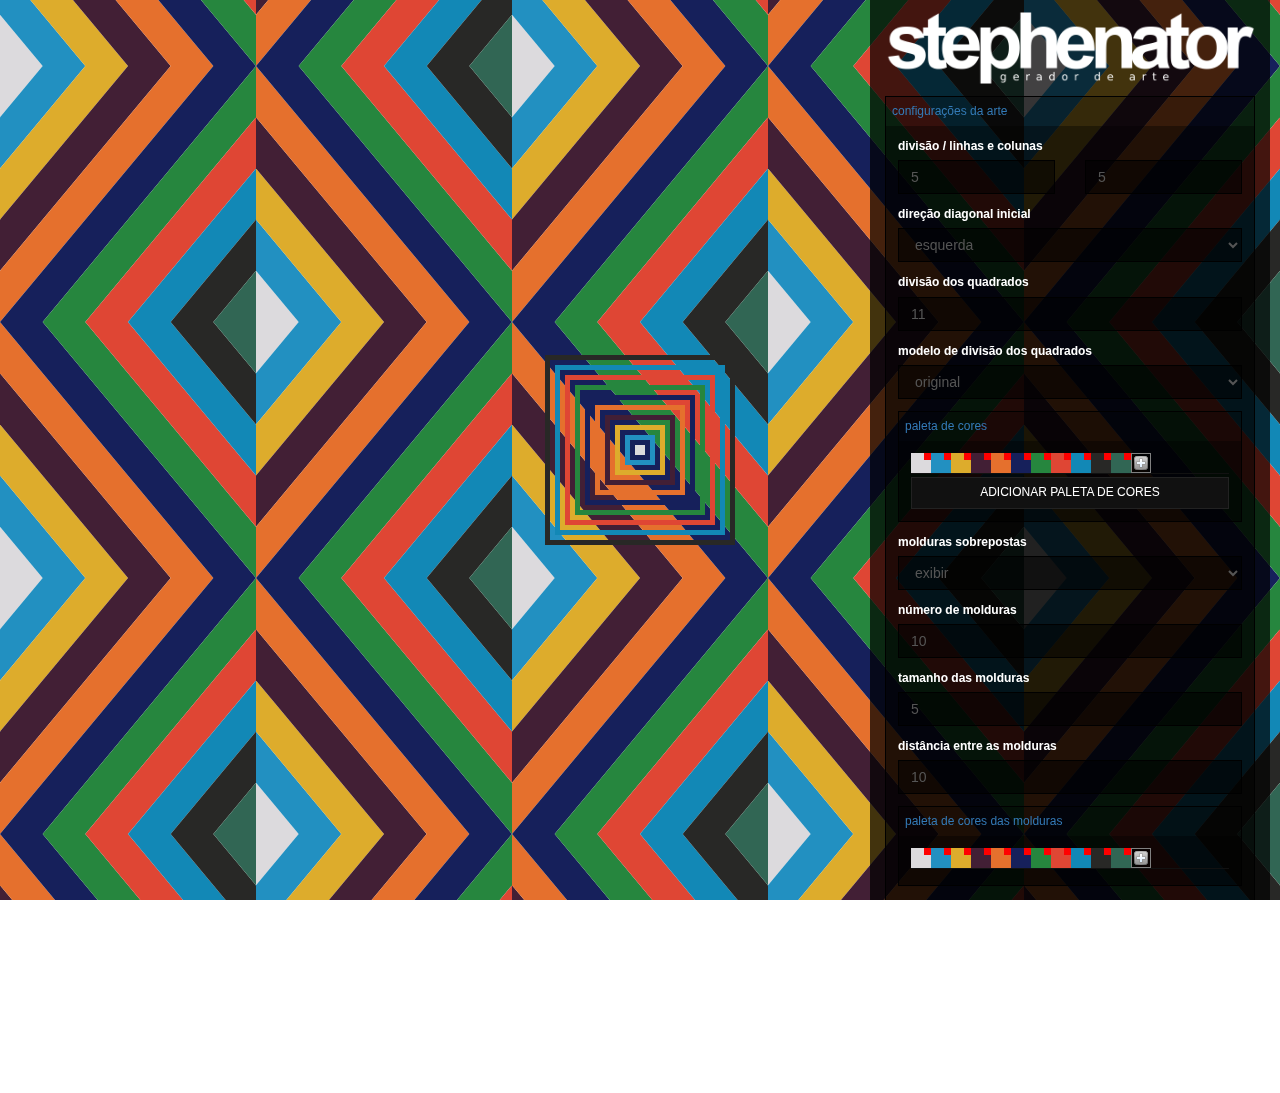
<file: index.html>
<!DOCTYPE html>
<html lang="pt-br">

<head>
    <meta charset="UTF-8">
    <meta name="tag" content="processing, stephen westfall, ufc, javascript, canvas, html5 ">
    <meta name="description" content="Página que gera uma arte inspirada nas obras do pintor norte americano Stephen Westfall. Pela página é possível controlar, por meio de parâmetros observados nas pinturas geométricas,aspectos da arte gerada. As cores sugeridas também são inspiradas nas utilizadas pelo Stephen Westfall, porém é possível também utilizar cores personalizadas. Site do trabalho desenvolvido para a disciplina de Matemática Aplicada à Multimídia, pela Universidade Federal do Ceará (UFC)">
    <title>Stephenator | Gerador de arte criado por Felipe Almeida</title>
    <link rel="stylesheet" href="bower_components/bootstrap/dist/css/bootstrap.min.css">
    <link rel="stylesheet" href="bower_components/perfect-scrollbar/css/perfect-scrollbar.min.css">
    <link rel="stylesheet" href="bower_components/mjolnic-bootstrap-colorpicker/dist/css/bootstrap-colorpicker.min.css">
    <link rel="stylesheet" href="style.css">
</head>

<body>
    <!-- Google Tag Manager -->
    <noscript>
        <iframe src="//www.googletagmanager.com/ns.html?id=GTM-PM89VR" height="0" width="0" style="display:none;visibility:hidden"></iframe>
    </noscript>
    <script>
        (function (w, d, s, l, i) {
            w[l] = w[l] || [];
            w[l].push({
                'gtm.start': new Date().getTime(),
                event: 'gtm.js'
            });
            var f = d.getElementsByTagName(s)[0],
                j = d.createElement(s),
                dl = l != 'dataLayer' ? '&l=' + l : '';
            j.async = true;
            j.src =
                '//www.googletagmanager.com/gtm.js?id=' + i + dl;
            f.parentNode.insertBefore(j, f);
        })(window, document, 'script', 'dataLayer', 'GTM-PM89VR');
    </script>
    <!-- End Google Tag Manager -->
    <section class="content" id="site-content">
        <div class="container-fluid">
            <header>
                <img draggable="true" class="img-responsive" img-re src="assets/logo.png" alt="stephenator - criador de arte">
            </header>
            <div class="panel panel-default">
                <div class="panel-heading">configurações da arte</div>
                <div class="panel-body">
                    <div class="form-group">
                        <label for="painting_rows">divisão / linhas e colunas</label>
                        <div class="row">
                            <div class="col-md-6 col-sm-6 col-xs-6">
                                <input id="painting_rows" class="form-control" type="number" min="1" value="0">
                            </div>
                            <div class="col-md-6 col-sm-6 col-xs-6">
                                <input id="painting_columns" class="form-control" type="number" min="1" value="0">
                            </div>
                        </div>
                    </div>
                    <div class="form-group">
                        <label for="start_direction">direção diagonal inicial</label>
                        <select class="form-control" name="start_direction" id="start_direction">
                            <option value="left">esquerda</option>
                            <option value="right">direita</option>
                        </select>
                    </div>
                    <div class="form-group">
                        <label for="square_division">divisão dos quadrados</label>
                        <input id="square_division" name="square_division" class="form-control" type="number" min="1" value="1">
                    </div>
                    <div class="form-group">
                        <label for="orginal_square_division">modelo de divisão dos quadrados</label>
                        <select class="form-control" name="orginal_square_division" id="orginal_square_division">
                            <option value="1">original</option>
                            <option value="0">ajustado</option>
                        </select>
                    </div>
                    <div class="panel panel-default">
                        <div class="panel-heading">
                            paleta de cores
                        </div>
                        <div class="panel-body">
                            <ul class="palette-group" id="square_palettes">
                            </ul>
                            <button class="btn btn-default btn-block" id="add-set">Adicionar paleta de cores</button>
                        </div>
                    </div>
                    <div class="form-group">
                        <label for="frames_enabled">molduras sobrepostas</label>
                        <select class="form-control" name="frames_enabled" id="frames_enabled">
                            <option value="1">exibir</option>
                            <option value="0">não exibir</option>
                        </select>
                    </div>
                    
                    <div class="form-group">
                        <label for="frames">número de molduras</label>
                        <input id="frames" name="frames" class="form-control" type="number" min="1" value="1">
                    </div>
                    <div class="form-group">
                        <label for="frame_size">tamanho das molduras</label>
                        <input id="frame_size" name="frame_size" class="form-control" type="number" min="1" value="1">
                    </div>
                    <div class="form-group">
                        <label for="frame_distance">distância entre as molduras</label>
                        <input id="frame_distance" name="frame_distance" class="form-control" type="number" min="1" value="1">
                    </div>
                    <div class="panel panel-default">
                        <div class="panel-heading">
                            paleta de cores das molduras
                        </div>
                        <div class="panel-body">
                            <ul class="palette-group" id="frame_palettes"></ul>
                        </div>
                    </div>
                </div>
            </div>
            <article class="content-text">
                <h2>Sobre este site</h2>
                <h3>Objetivo</h3>
                <p>O site foi desenvolvido para a visualização do resultado do desenvolvimento do trabalho para a disciplina de <strong>Matemática Aplicada à Multimídia I</strong> (Universidade Federal do Ceará, semestre II). Selecionando uma série de obras de algum artista, deve ser desenvolvido um recurso que possibilite a reprodução visual da série escolhida. Deve ser analisado os detalhes das obras, seus padrões de formas, cores, ângulos e quaisquer outras características que possam ser usadas como variáveis a serem utilizadas para a reprodução da imagem.</p>
                <h3>Desenvolvimento</h3>
                <p>Inicialmente foi analisado as características e padrões da obra. É possível perceber que ela é composta por uma repetição de quadrados. Estes quadrados possuem um número de divisões com um padrão para todos eles, e para cada divisão é aplicada uma cor, resultando em um quadrado colorido diagonalmente listrado. Cada quadrado é composto por trapézios. Quando o número de divisões de cada quadrado é ímpar, é gerada uma exceção para o elemento central, que acaba virando um hexágono.</p>
                <p>Foi desenvolvido um algoritmo em Processing para o estudo do comportamento desses elementos. O primeiro passo foi a simplificação da obra, desenhando um único quadrado utilizando a função <em>quad</em> do Processing para o desenho dos trapézios. É importante notar que para a regra de divisões ímpares citada no parágrafo cima, foi utilizado o seguinte método: o desenho hexágono central é composto por dois trapézios. A razão disso é que no Processing não existe uma função básica para o desenho de formas com mais de 4 vértices.</p>
                <h3>Recursos</h3>
                <p>Concluído o algoritmo, este foi reproduzido e adaptado para página da web utilizando o recurso canvas do HTML5. Para o site, também foi utilizado a biblioteca css <a href="http://getbootstrap.com/" target="_blank">Bootstrap</a> com os elementos customizados, biblioteca javascript <a href="https://jquery.com/" target="_blank">JQuery</a> para o desenvolvimento dos controles de variáveis, e a biblioteca javascript <a href="https://noraesae.github.io/perfect-scrollbar/" target="_blank">Perfect-Scrollbar</a> para a customização da barra de rolagem da área de conteúdo.</p>
                <h2>Sobre o artista</h2>
                <p>Stephen Westfall é um artita e crítico que se descreve como “Popista, pós-minimalista de pinturas geométricas. <a href="https://pt.wikipedia.org/wiki/Schenectady" target="_blank">Saiba mais sobre Stephen Westfall.</a></p>
                <h2>Sobre o autor do site</h2>
                <p>Sou Felipe Almeida, estudante do curso de graduação Sistemas e Mídias Digitais, na Universidade Federal do Ceará.</p>

            </article>
        </div>
    </section>
    <div class="canvas-container">
        <canvas id="canvas" width="500" height="500"></canvas>
    </div>
    <script src="bower_components/jquery/dist/jquery.min.js"></script>
    <script src="bower_components/perfect-scrollbar/js/perfect-scrollbar.jquery.min.js"></script>
    <script src="bower_components/mjolnic-bootstrap-colorpicker/dist/js/bootstrap-colorpicker.min.js"></script>
    <script src="StephenWestfall.js"></script>
    <script src="script.js"></script>
</body>

</html>
</file>
<file: style.css>
html,
body {
    width: 100vw;
    height: 100vh;
    position: relative;
    margin: 0;
    padding: 0;
    overflow: hidden;
}
a {
    color:#56adf9;
}

#canvas-container {
    width: 100vw;
    height: 100vh;
    position: relative;
    overflow: hidden;
}

#canvas {
    margin: 0;
    padding: 0;
    box-sizing: border-box;
    position: absolute;
    left: 50%;
    top: 50%;
    transform: translate(-50%, -50%);
    border: 3px solid #000;
    display: block;
    z-index: 0;
}

.content {
    z-index: 1;
    position: absolute;
    display: block;
    right: 10px;
    top: 0;
    width: 400px;
    height: 100%;
    overflow: hidden;
    background: rgba(0, 0, 0, 0.7);
    font-size: 12px;
}

header {
    margin: 1em 0;
}

article {
    color: #fff;
}

.panel-default {
    color: white;
    background-color: transparent;
    border: 1px solid black;
    border-radius: 0;
    margin-bottom: 1em;
}

.panel-default .panel-heading {
    background-color: rgb(0, 0, 0, 0.2);
    color: white;
    border: 0;
    border-radius: 0;
    padding: 0.5em;
    color: #337ab7;
}

.panel-default .panel-body {
    padding: 1em;
    background-color: rgba(0, 0, 0, 0.5);
}

.panel-default .panel-footer {
    background-color: black;
    border: 0;
}

.form-group {
    margin-bottom: 1em;
}

.form-control[type="number"] {
    background-color: rgba(0, 0, 0, 0.5);
    border-color: black;
    border-radius: 0;
}
select.form-control {
    background-color: rgba(0, 0, 0, 0.5);
    border-color: black;
    border-radius: 0;
}

.palette-group,
.palette-group li {
    list-style: none;
    margin: 0;
    padding: 0;
}

    .palette-group li {
        border-bottom: 1px solid #111;
        margin-bottom: 0.3em;
        line-height: 0;
    }
        .add-color {
            display: inline-block;
            width: 20px;
            height: 20px;
            content: "+";
            background: rgba(0, 0, 0, 0.5) url('[data-uri]') center center no-repeat;
            border: 1px solid gray;
        }

        .color-item {
            display: inline-block;
            width: 20px;
            height: 20px;
            position: relative;
        }

            .color-item .color-change {
                display: block;
                width: 20px;
                height: 20px;
                text-decoration: none;
                position: relative;
                z-index: 1;
            }

            .color-item .color-remove {
                display: block;
                background-color: red;
                width: 7px;
                height: 7px;
                text-decoration: none;
                position: absolute;
                right: 0;
                top: 0;
                z-index: 1;
            }

#add-set {
    background-color: #111;
    color: white;
    border: 0;
    padding: 0.5em 1em;
    text-transform: uppercase;
    border: 1px solid #222;
    margin-right: 1em;
    border-radius: 0;
    font-size: 1em;
}
</file>
